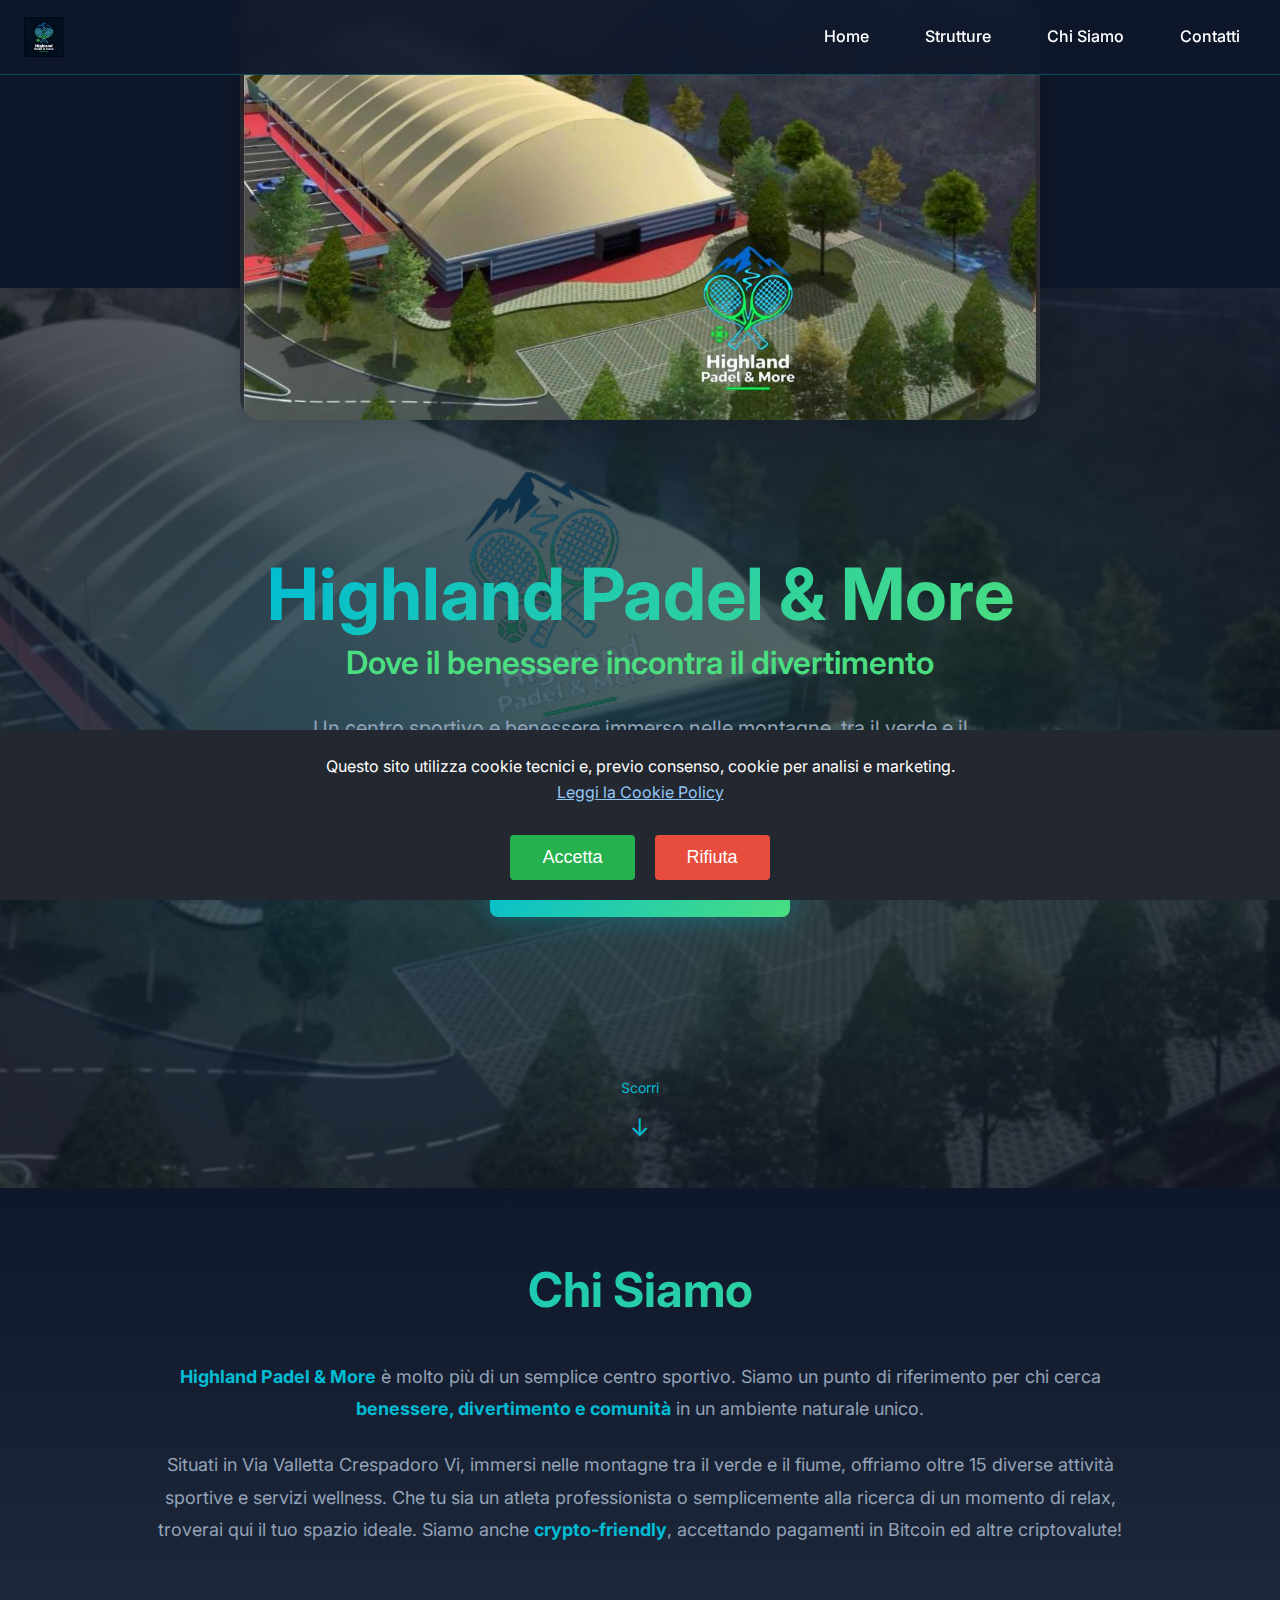
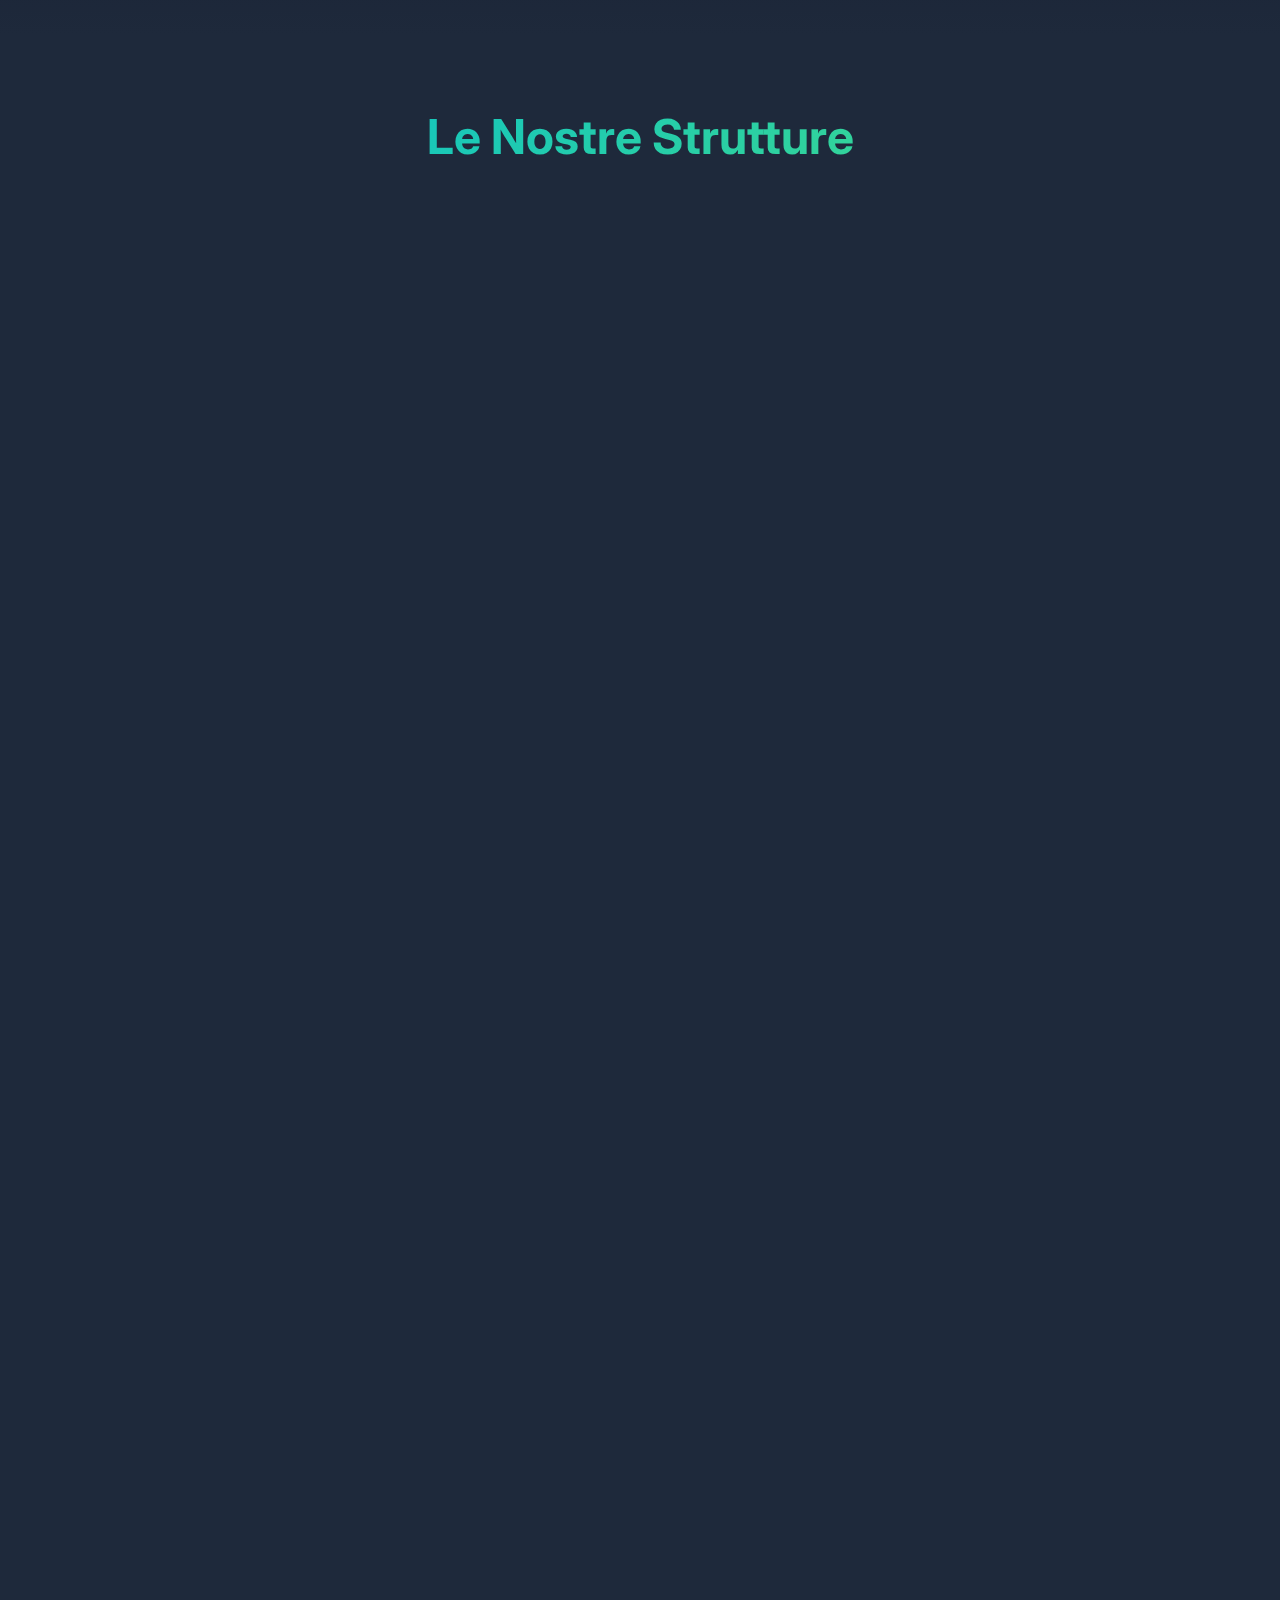
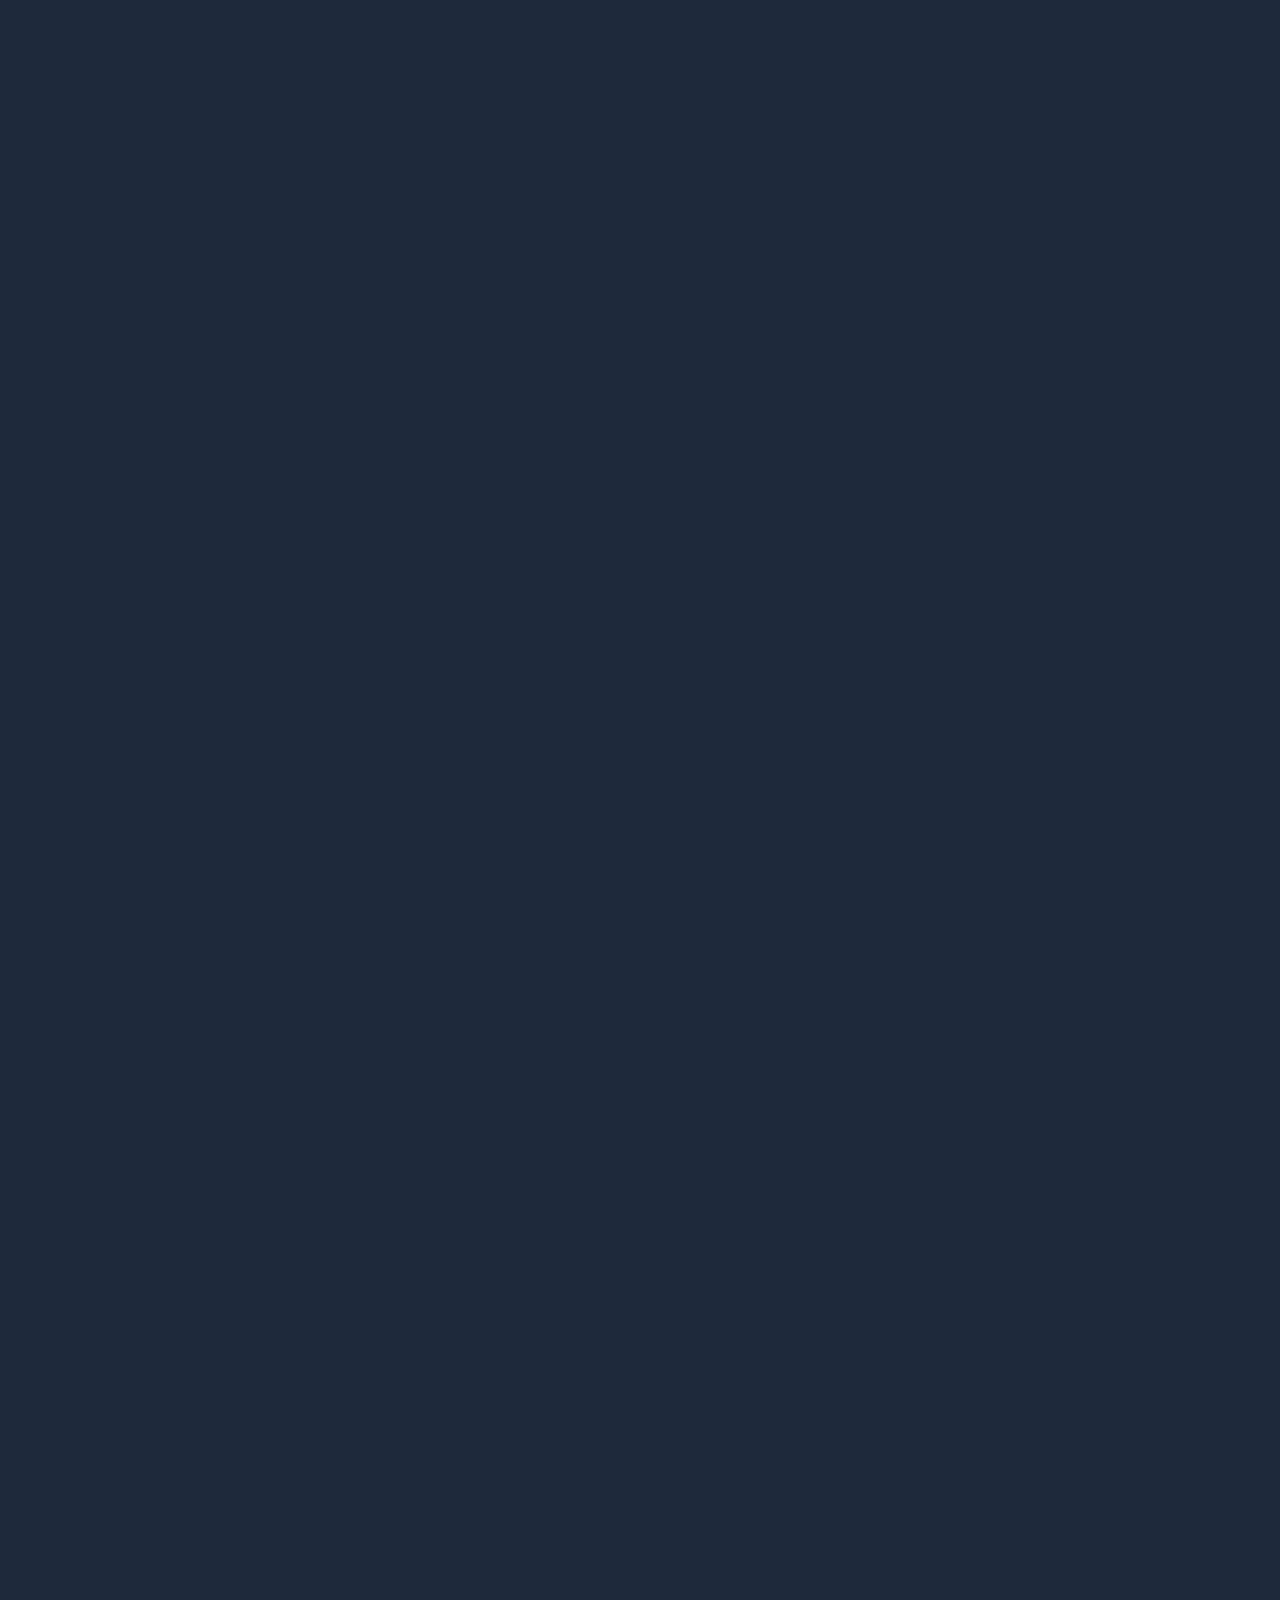
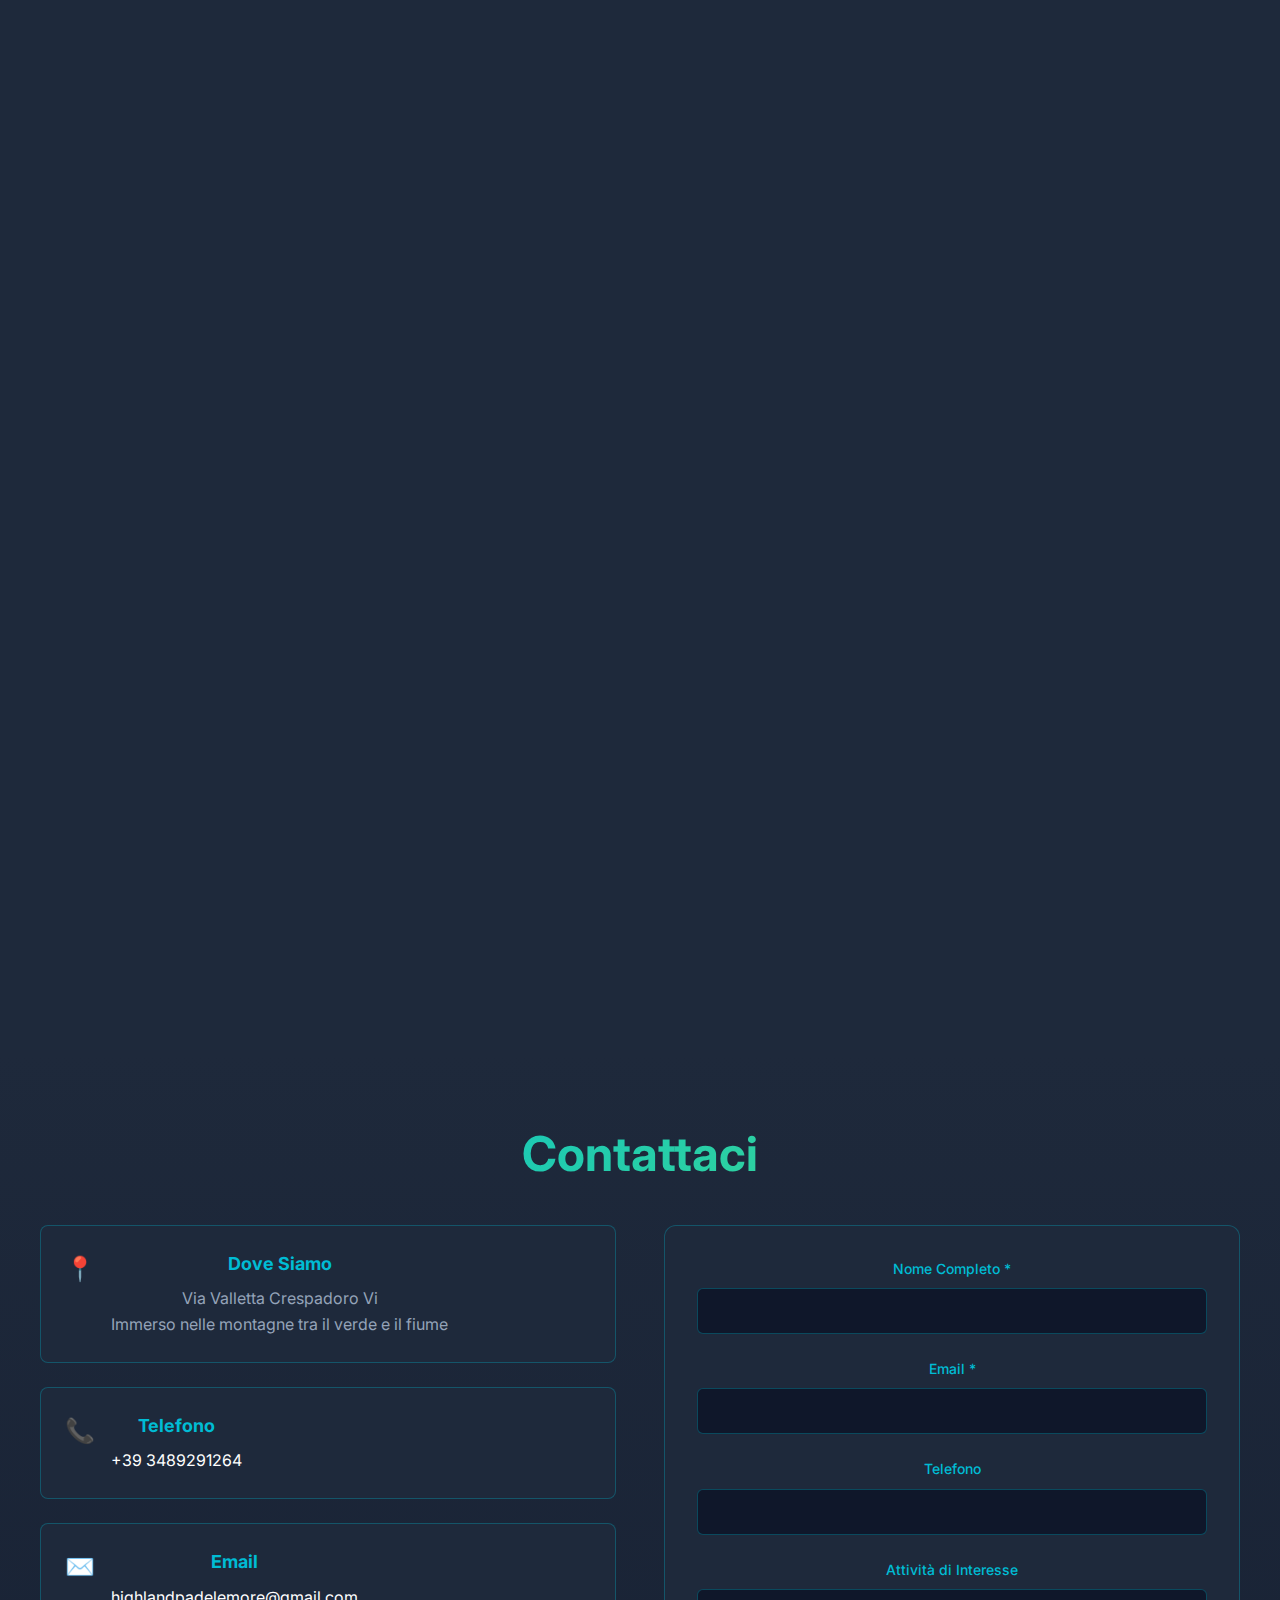
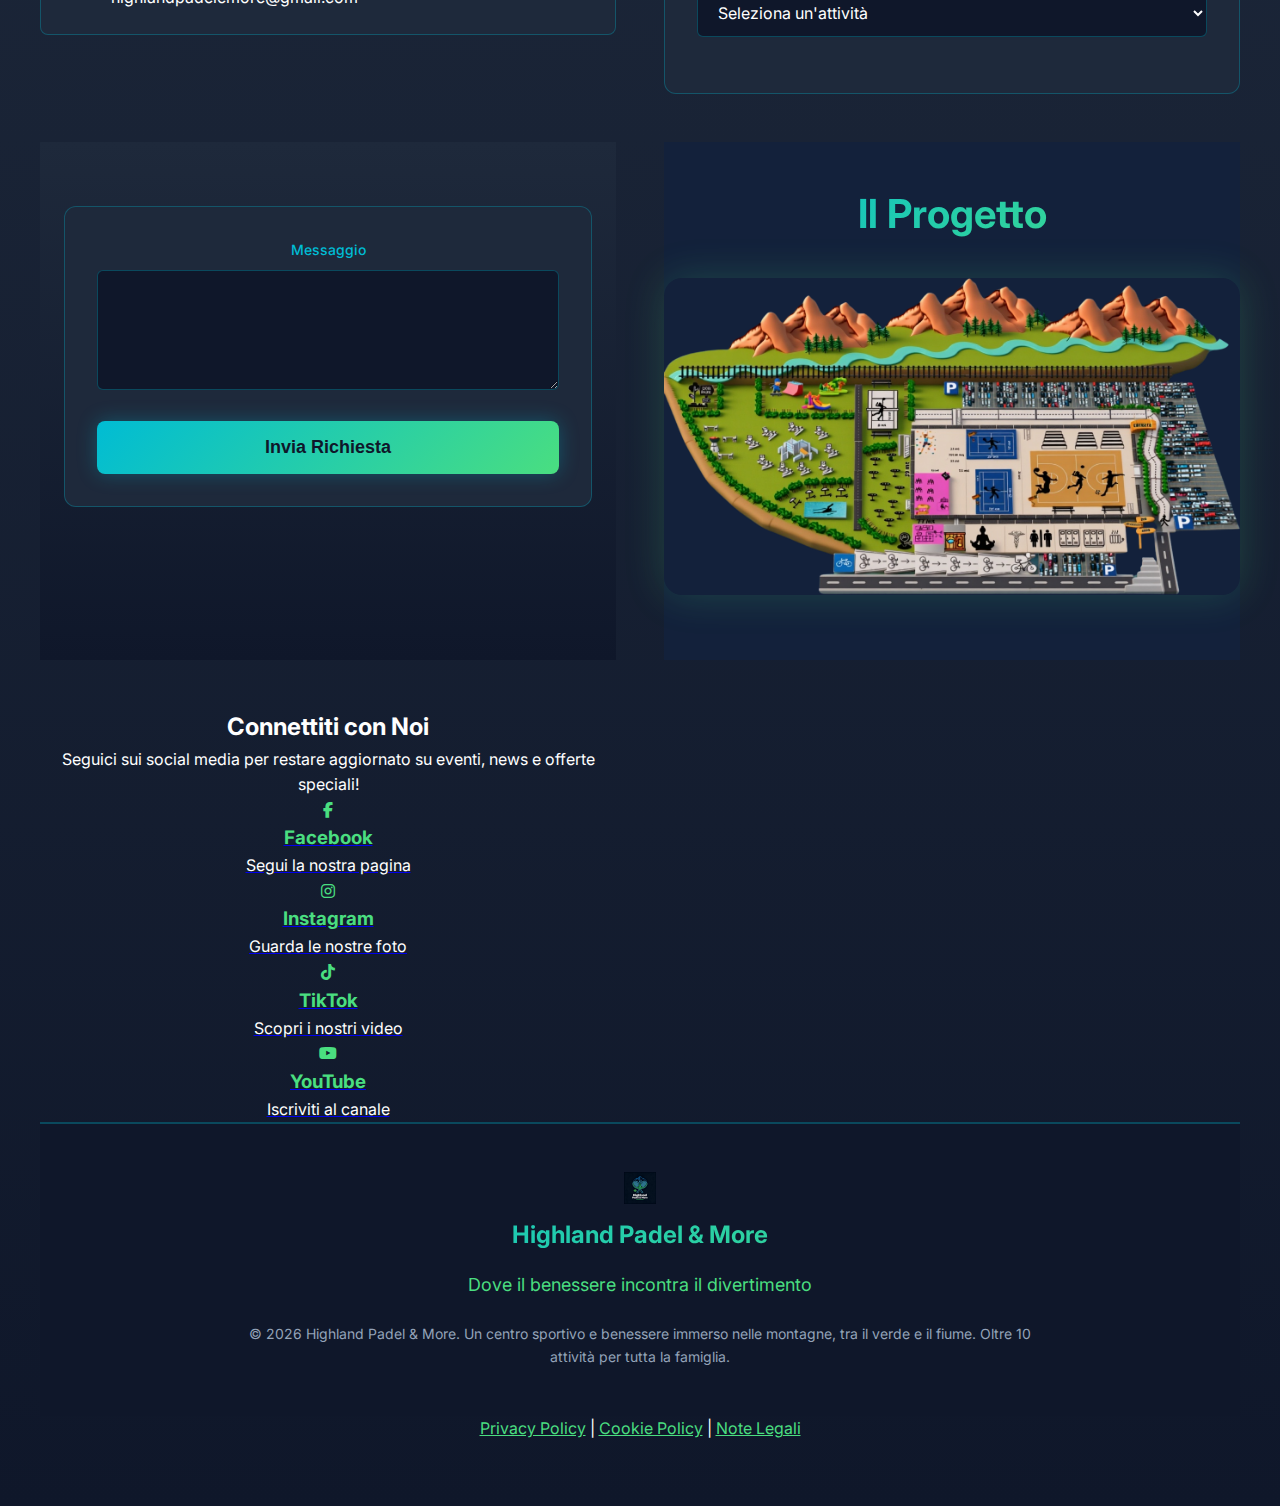
<file: index.html>
<!DOCTYPE html>
<html lang="it">
<head>
    <body>
    <!-- QUI inserisci la tua immagine hero -->
    <section class="hero-img-section" style="text-align: center;">
        <img src="campo.jpeg" alt="Campo Highland Padel & More"
         style="max-width: 800px; width: 100%; border-radius: 22px; box-shadow: 0 6px 32px rgba(0,0,0,0.18); margin: 0 auto 18px auto; display: block;">
       <h1 class="hero__title" style="margin-top: -150px; margin-bottom: 0; padding-top: 0;"></h1>
        <link rel="stylesheet" href="https://cdnjs.cloudflare.com/ajax/libs/font-awesome/6.4.0/css/all.min.css">
    <meta charset="UTF-8">
    <meta name="viewport" content="width=device-width, initial-scale=1.0">
    <title>Highland Padel &amp; More - Dove il benessere incontra il divertimento</title>
    <link rel="preconnect" href="https://fonts.googleapis.com">
    <link rel="preconnect" href="https://fonts.gstatic.com" crossorigin>
    <link href="https://fonts.googleapis.com/css2?family=Inter:wght@400;500;600;700&display=swap" rel="stylesheet">
    <style>
:root {
  /* Color System */
  --highland-dark: #0f172a;
  --highland-surface: #1e293b;
  --highland-accent: #00bcd4;
  --highland-secondary: #4ade80;
  --highland-text: #ffffff;
  --highland-text-muted: #94a3b8;
  --highland-border: rgba(0, 188, 212, 0.3);
  
  /* Spacing */
  --space-xs: 8px;
  --space-sm: 16px;
  --space-md: 24px;
  --space-lg: 32px;
  --space-xl: 48px;
  --space-2xl: 64px;
  
  /* Typography */
  --font-family: 'Inter', -apple-system, BlinkMacSystemFont, 'Segoe UI', Roboto, sans-serif;
  
  /* Animation */
  --transition: 0.3s ease;
}

* {
  margin: 0;
  padding: 0;
  box-sizing: border-box;
}

body {
  font-family: var(--font-family);
  background: var(--highland-dark);
  color: var(--highland-text);
  line-height: 1.6;
  overflow-x: hidden;
}

/* Header Styles */
.header {
  position: fixed;
  top: 0;
  left: 0;
  right: 0;
  background: rgba(15, 23, 42, 0.95);
  backdrop-filter: blur(10px);
  z-index: 1000;
  padding: var(--space-sm) 0;
  border-bottom: 1px solid var(--highland-border);
  transition: all var(--transition);
}

.header__container {
  max-width: 1400px;
  margin: 0 auto;
  padding: 0 var(--space-md);
  display: flex;
  justify-content: space-between;
  align-items: center;
}

.header__logo {
  font-size: 24px;
  font-weight: 700;
  background: linear-gradient(135deg, var(--highland-accent), var(--highland-secondary));
  -webkit-background-clip: text;
  -webkit-text-fill-color: transparent;
  background-clip: text;
  text-decoration: none;
  display: flex;
  align-items: center;
}

.nav {
  display: flex;
  gap: var(--space-md);
}

.nav__link {
  color: var(--highland-text);
  text-decoration: none;
  font-weight: 500;
  transition: color var(--transition);
  padding: var(--space-xs) var(--space-sm);
  border-radius: 6px;
}

.nav__link:hover {
  color: var(--highland-accent);
  background: rgba(0, 188, 212, 0.1);
}

.mobile-menu-btn {
  display: none;
  flex-direction: column;
  gap: 5px;
  background: none;
  border: none;
  cursor: pointer;
  padding: var(--space-xs);
}

.mobile-menu-btn span {
  width: 25px;
  height: 3px;
  background: var(--highland-accent);
  border-radius: 2px;
  transition: all var(--transition);
}

/* Hero Section */
.hero {
  min-height: 100vh;
  display: flex;
  align-items: center;
  justify-content: center;
  position: relative;
  overflow: hidden;
  padding-top: 80px;
}

.hero__background {
  position: absolute;
  top: 0;
  left: 0;
  width: 100%;
  height: 100%;
  background: url('campo1.jpg') center center / cover no-repeat;
  z-index: -2;
}

.hero__background::before {
  content: '';
  position: absolute;
  top: 0;
  left: 0;
  width: 100%;
  height: 100%;
  background: rgba(15, 23, 42, 0.7);
  z-index: 1;
}

.hero__overlay {
  position: absolute;
  top: 0;
  left: 0;
  width: 100%;
  height: 100%;
  background: radial-gradient(circle at 30% 50%, rgba(0, 188, 212, 0.15) 0%, transparent 50%),
              radial-gradient(circle at 70% 50%, rgba(74, 222, 128, 0.1) 0%, transparent 50%);
  z-index: 1;
}

.hero__content {
  max-width: 900px;
  text-align: center;
  padding: 0 var(--space-md);
  z-index: 1;
}

.hero__title {
  font-size: clamp(36px, 6vw, 72px);
  font-weight: 700;
  margin-bottom: var(--space-md);
  background: linear-gradient(135deg, var(--highland-accent), var(--highland-secondary));
  -webkit-background-clip: text;
  -webkit-text-fill-color: transparent;
  background-clip: text;
  line-height: 1.2;
}

.hero__subtitle {
  font-size: clamp(20px, 3vw, 32px);
  color: var(--highland-secondary);
  margin-bottom: var(--space-md);
  font-weight: 600;
}

.hero__description {
  font-size: clamp(16px, 2vw, 20px);
  color: var(--highland-text-muted);
  margin-bottom: var(--space-xl);
  max-width: 700px;
  margin-left: auto;
  margin-right: auto;
}

.hero__cta {
  display: inline-block;
  padding: 16px 40px;
  background: linear-gradient(135deg, var(--highland-accent), var(--highland-secondary));
  color: var(--highland-dark);
  text-decoration: none;
  font-weight: 600;
  font-size: 18px;
  border-radius: 8px;
  transition: all var(--transition);
  box-shadow: 0 0 30px rgba(0, 188, 212, 0.4);
  position: relative;
  overflow: hidden;
}

.hero__cta:hover {
  transform: translateY(-3px);
  box-shadow: 0 0 40px rgba(0, 188, 212, 0.6);
}

.scroll-indicator {
  position: absolute;
  bottom: 40px;
  left: 50%;
  transform: translateX(-50%);
  display: flex;
  flex-direction: column;
  align-items: center;
  gap: 10px;
  color: var(--highland-accent);
  font-size: 14px;
  animation: bounce 2s infinite;
}

@keyframes bounce {
  0%, 100% { transform: translateX(-50%) translateY(0); }
  50% { transform: translateX(-50%) translateY(-10px); }
}

.scroll-indicator::after {
  content: '↓';
  font-size: 24px;
}

/* About Section */
.about {
  padding: var(--space-2xl) var(--space-md);
  background: linear-gradient(180deg, var(--highland-dark) 0%, var(--highland-surface) 100%);
}

.about__container {
  max-width: 1000px;
  margin: 0 auto;
  text-align: center;
}

.section-title {
  font-size: clamp(32px, 5vw, 48px);
  font-weight: 700;
  margin-bottom: var(--space-lg);
  background: linear-gradient(135deg, var(--highland-accent), var(--highland-secondary));
  -webkit-background-clip: text;
  -webkit-text-fill-color: transparent;
  background-clip: text;
}

.about__text {
  font-size: 18px;
  color: var(--highland-text-muted);
  margin-bottom: var(--space-md);
  line-height: 1.8;
}

.about__text strong {
  color: var(--highland-accent);
}

/* Facilities Section */
.facilities {
  padding: var(--space-2xl) var(--space-md);
  background: var(--highland-surface);
}

.facilities__container {
  max-width: 1400px;
  margin: 0 auto;
}

.facilities__grid {
  display: grid;
  grid-template-columns: repeat(auto-fit, minmax(300px, 1fr));
  gap: var(--space-md);
  margin-top: var(--space-lg);
}

.facility-card {
  background: var(--highland-dark);
  border: 2px solid var(--highland-border);
  border-radius: 12px;
  padding: var(--space-lg);
  text-align: center;
  transition: all var(--transition);
  cursor: pointer;
  position: relative;
  overflow: hidden;
}

.facility-card::before {
  content: '';
  position: absolute;
  top: 0;
  left: 0;
  width: 100%;
  height: 100%;
  background: linear-gradient(135deg, rgba(0, 188, 212, 0.05), rgba(74, 222, 128, 0.05));
  opacity: 0;
  transition: opacity var(--transition);
  z-index: 0;
}

.facility-card:hover::before {
  opacity: 1;
}

.facility-card:hover {
  transform: translateY(-10px) scale(1.02);
  border-color: var(--highland-accent);
  box-shadow: 0 0 30px rgba(0, 188, 212, 0.3);
}

.facility-card__icon {
  font-size: 64px;
  margin-bottom: var(--space-sm);
  display: block;
  position: relative;
  z-index: 1;
}

.facility-card__name {
  font-size: 20px;
  font-weight: 600;
  color: var(--highland-accent);
  margin-bottom: var(--space-xs);
  position: relative;
  z-index: 1;
}

.facility-card__description {
  font-size: 14px;
  color: var(--highland-text-muted);
  position: relative;
  z-index: 1;
}

.facility-card--crypto {
  border-color: #f7931a;
  background: linear-gradient(135deg, rgba(247, 147, 26, 0.1), rgba(0, 188, 212, 0.1));
}

.facility-card--crypto:hover {
  border-color: #f7931a;
  box-shadow: 0 0 30px rgba(247, 147, 26, 0.4);
}

/* Contact Section */
.contact {
  padding: var(--space-2xl) var(--space-md);
  background: linear-gradient(180deg, var(--highland-surface) 0%, var(--highland-dark) 100%);
}

.contact__container {
  max-width: 1200px;
  margin: 0 auto;
}

.contact__content {
  display: grid;
  grid-template-columns: 1fr 1fr;
  gap: var(--space-xl);
  margin-top: var(--space-lg);
}

.contact__info {
  display: flex;
  flex-direction: column;
  gap: var(--space-md);
}

.contact__item {
  display: flex;
  align-items: flex-start;
  gap: var(--space-sm);
  padding: var(--space-md);
  background: var(--highland-surface);
  border: 1px solid var(--highland-border);
  border-radius: 8px;
}

.contact__item-icon {
  font-size: 24px;
  color: var(--highland-accent);
}

.contact__item-content h3 {
  font-size: 18px;
  color: var(--highland-accent);
  margin-bottom: var(--space-xs);
}

.contact__item-content p {
  color: var(--highland-text-muted);
  margin: 0;
}

.contact__item-content a {
  color: var(--highland-text);
  text-decoration: none;
  transition: color var(--transition);
}

.contact__item-content a:hover {
  color: var(--highland-accent);
}

.contact__form {
  background: var(--highland-surface);
  padding: var(--space-lg);
  border: 1px solid var(--highland-border);
  border-radius: 12px;
}

.form-group {
  margin-bottom: var(--space-md);
}

.form-label {
  display: block;
  margin-bottom: var(--space-xs);
  color: var(--highland-accent);
  font-weight: 500;
  font-size: 14px;
}

.form-control {
  width: 100%;
  padding: 12px 16px;
  background: var(--highland-dark);
  border: 1px solid var(--highland-border);
  border-radius: 6px;
  color: var(--highland-text);
  font-size: 16px;
  font-family: var(--font-family);
  transition: all var(--transition);
}

.form-control:focus {
  outline: none;
  border-color: var(--highland-accent);
  box-shadow: 0 0 0 3px rgba(0, 188, 212, 0.3);
}

textarea.form-control {
  min-height: 120px;
  resize: vertical;
}

.form__submit {
  width: 100%;
  padding: 16px;
  background: linear-gradient(135deg, var(--highland-accent), var(--highland-secondary));
  color: var(--highland-dark);
  border: none;
  border-radius: 8px;
  font-size: 18px;
  font-weight: 600;
  cursor: pointer;
  transition: all var(--transition);
  box-shadow: 0 0 20px rgba(0, 188, 212, 0.3);
}

.form__submit:hover {
  transform: translateY(-2px);
  box-shadow: 0 0 30px rgba(0, 188, 212, 0.5);
}

.form__submit:disabled {
  opacity: 0.7;
  cursor: not-allowed;
}

/* Footer */
.footer {
  padding: var(--space-xl) var(--space-md);
  background: var(--highland-dark);
  border-top: 2px solid var(--highland-border);
  text-align: center;
}

.footer__logo {
  font-size: 24px;
  font-weight: 700;
  background: linear-gradient(135deg, var(--highland-accent), var(--highland-secondary));
  -webkit-background-clip: text;
  -webkit-text-fill-color: transparent;
  background-clip: text;
  margin-bottom: var(--space-sm);
}

.footer__tagline {
  color: var(--highland-secondary);
  font-size: 18px;
  margin-bottom: var(--space-md);
}

.footer__text {
  color: var(--highland-text-muted);
  font-size: 14px;
  max-width: 800px;
  margin: 0 auto;
}

/* Scroll Progress Indicator */
.scroll-progress {
  position: fixed;
  top: 0;
  left: 0;
  width: 0%;
  height: 3px;
  background: linear-gradient(90deg, var(--highland-secondary), var(--highland-accent));
  z-index: 9999;
  transition: width 0.1s ease;
}

/* Responsive Design */
@media (max-width: 1024px) {
  .facilities__grid {
    grid-template-columns: repeat(auto-fit, minmax(250px, 1fr));
  }
}

@media (max-width: 768px) {
  .nav {
    display: none;
    position: absolute;
    top: 100%;
    left: 0;
    right: 0;
    background: rgba(15, 23, 42, 0.98);
    flex-direction: column;
    padding: var(--space-md);
    border-top: 1px solid var(--highland-border);
    gap: 0;
  }
  
  .nav.open {
    display: flex;
  }
  
  .nav__link {
    padding: var(--space-sm);
    border-bottom: 1px solid rgba(0, 188, 212, 0.1);
  }
  
  .mobile-menu-btn {
    display: flex;
  }
  
  .contact__content {
    grid-template-columns: 1fr;
  }
  
  .facilities__grid {
    grid-template-columns: repeat(auto-fit, minmax(280px, 1fr));
  }
}

@media (max-width: 480px) {
  .hero__content {
    padding: 0 var(--space-sm);
  }
  
  .facilities__grid {
    grid-template-columns: 1fr;
  }
  
  .about,
  .facilities,
  .contact {
    padding: var(--space-xl) var(--space-sm);
  }
}

/* Ripple Animation */
@keyframes ripple {
  to {
    transform: scale(2);
    opacity: 0;
  }
}

.btn {
  position: relative;
  overflow: hidden;
}
    </style>
</head>
<body>
    <!-- Header -->
    <header class="header">
        <div class="header__container">
            <a href="#" class="header__logo">
                <img src="logo.jpg" alt="Highland Padel Logo" style="height: 40px; width: auto; vertical-align: middle; margin-right: 12px;">
               
            </a>
            <nav class="nav">
                <a href="#home" class="nav__link">Home</a>
                <a href="#strutture" class="nav__link">Strutture</a>
                <a href="#chi-siamo" class="nav__link">Chi Siamo</a>
                <a href="#contatti" class="nav__link">Contatti</a>
            </nav>
            <button class="mobile-menu-btn" id="mobileMenuBtn" aria-label="Menu">
                <span></span>
                <span></span>
                <span></span>
            </button>
        </div>
    </header>

    <!-- Hero Section -->
    <section class="hero" id="home">
        <div class="hero__background"></div>
        <div class="hero__overlay"></div>
        <div class="hero__content">
            <h1 class="hero__title" style="margin-top: -80px; margin-bottom: 0; padding-top: 0;">Highland Padel &amp; More</h1>
            <p class="hero__subtitle">Dove il benessere incontra il divertimento</p>
            <p class="hero__description">
                Un centro sportivo e benessere immerso nelle montagne, tra il verde e il fiume. 
                Oltre 10 attività per tutta la famiglia, dal padel alla piscina, dallo yoga al climbing.
            </p>
            <a href="#strutture" class="hero__cta btn">Scopri le Nostre Strutture</a>
        </div>
        <div class="scroll-indicator">Scorri</div>
    </section>

    <!-- About Section -->
    <section class="about" id="chi-siamo">
        <div class="about__container">
            <h2 class="section-title">Chi Siamo</h2>
            <p class="about__text">
                <strong>Highland Padel &amp; More</strong> è molto più di un semplice centro sportivo. 
                Siamo un punto di riferimento per chi cerca <strong>benessere, divertimento e comunità</strong> 
                in un ambiente naturale unico.
            </p>
            <p class="about__text">
                Situati in Via Valletta Crespadoro Vi, immersi nelle montagne tra il verde e il fiume, 
                offriamo oltre 15 diverse attività sportive e servizi wellness. Che tu sia un atleta 
                professionista o semplicemente alla ricerca di un momento di relax, troverai qui il tuo 
                spazio ideale. Siamo anche <strong>crypto-friendly</strong>, accettando pagamenti in Bitcoin 
                ed altre criptovalute!
            </p>
        </div>
    </section>

<!-- Facilities Section -->
    <section class="facilities" id="strutture">
        <div class="facilities__container">
            <h2 class="section-title">Le Nostre Strutture</h2>
            <div class="facilities__grid">
                <div class="facility-card">
                    <span class="facility-card__icon">🎾</span>
                    <h3 class="facility-card__name">2 Campi Padel</h3>
                    <p class="facility-card__description">Campi professionali per padel con superfici di ultima generazione</p>
                </div>
             </div>
            
               <div class="facility-card">
                    <span class="facility-card__icon">🏐</span>
                    <h3 class="facility-card__name">Pallavolo</h3>
                    <p class="facility-card__description">Campo per pallavolo indoor </p>
                </div>
                 
                <div class="facility-card">
                    <span class="facility-card__icon">🏀</span>
                    <h3 class="facility-card__name">Campo Basket</h3>
                    <p class="facility-card__description">Campo da basket regulation per partite e allenamenti</p>
                </div>
                
                <div class="facility-card">
                    <span class="facility-card__icon">⚽</span>
                    <h3 class="facility-card__name">Calcio a 5</h3>
                    <p class="facility-card__description">Campo per calcio a 5 in parquet</p>
                </div>
            
             <div class="facility-card">
                    <span class="facility-card__icon">🏐</span>
                    <h3 class="facility-card__name">Beach Volley</h3>
                    <p class="facility-card__description">Campo dedicato al beach volley, outdoor</p>
                </div>
        
                <div class="facility-card">
                    <span class="facility-card__icon">🏋🏻</span>
                    <h3 class="facility-card__name">Palestra Indoor/Outdoor</h3>
                    <p class="facility-card__description">Attrezzature moderne per allenamento completo</p>
                </div>
                
                <div class="facility-card">
                    <span class="facility-card__icon">🧘</span>
                    <h3 class="facility-card__name">Yoga &amp; Pilates</h3>
                    <p class="facility-card__description">Sale yoga e stanze per massaggi e trattamenti benessere</p>
                </div>
                
                <div class="facility-card">
                    <span class="facility-card__icon">🧖‍♀️</span>
                    <h3 class="facility-card__name">Sauna</h3>
                    <p class="facility-card__description">Sauna finlandese per il tuo momento di relax</p>
                </div>
                
                <div class="facility-card">
                    <span class="facility-card__icon">🧗</span>
                    <h3 class="facility-card__name">Parete Arrampicata</h3>
                    <p class="facility-card__description">Muro d'arrampicata per tutti i livelli</p>
                </div>
                
                <div class="facility-card">
                    <span class="facility-card__icon">👶</span>
                    <h3 class="facility-card__name">Area Bambini</h3>
                    <p class="facility-card__description">Spazio dedicato ai più piccoli con giochi sicuri</p>
                </div>
                
                <div class="facility-card">
                    <span class="facility-card__icon">🍹</span>
                    <h3 class="facility-card__name">Bar &amp; Snack</h3>
                    <p class="facility-card__description">Bar interno/esterno con cucina e area barbecue</p>
                </div>
                
                <div class="facility-card">
                    <span class="facility-card__icon">🐕</span>
                    <h3 class="facility-card__name">Dog Park</h3>
                    <p class="facility-card__description">Area dedicata ai nostri amici a quattro zampe</p>
                </div>
                
                <div class="facility-card">
                    <span class="facility-card__icon">🚴</span>
                    <h3 class="facility-card__name">Noleggio E-Bike</h3>
                    <p class="facility-card__description">Biciclette elettriche per esplorare i dintorni</p>
                </div>
                
                <div class="facility-card">
                    <span class="facility-card__icon">🛹</span>
                    <h3 class="facility-card__name">Pista Skate  &amp; Percorso Salute</h3>
                    <p class="facility-card__description">Area skateboard e Area salute</p>
                </div>

               <div class="facility-card">
                    <span class="facility-card__icon">🏊</span>
                    <h3 class="facility-card__name">Piscina</h3>
                    <p class="facility-card__description">Piscina per nuoto libero e corsi acqua fitness</p>
                </div>
                
                <div class="facility-card facility-card--crypto">
                    <span class="facility-card__icon">₿</span>
                    <h3 class="facility-card__name">Crypto Friendly Zone</h3>
                    <p class="facility-card__description">Area dedicata agli appassionati di criptovalute. Puoi pagare in Bitcoin, Ethereum e altre crypto!</p>
                </div>
            </div>
        </div>
    </section>

    <!-- Contact Section -->
    <section class="contact" id="contatti">
        <div class="contact__container">
            <h2 class="section-title">Contattaci</h2>
            <div class="contact__content">
                <div class="contact__info">
                    <div class="contact__item">
                        <div class="contact__item-icon">📍</div>
                        <div class="contact__item-content">
                            <h3>Dove Siamo</h3>
                            <p>Via Valletta Crespadoro Vi<br>Immerso nelle montagne tra il verde e il fiume</p>
                        </div>
                    </div>
                    
                    <div class="contact__item">
                        <div class="contact__item-icon">📞</div>
                        <div class="contact__item-content">
                            <h3>Telefono</h3>
                            <p><a href="tel:+393489291264">+39 3489291264</a></p>
                        </div>
                    </div>
                    
                    <div class="contact__item">
                        <div class="contact__item-icon">✉️</div>
                        <div class="contact__item-content">
                            <h3>Email</h3>
                            <p><a href="mailto:info@highlandpadel.it">highlandpadelemore@gmail.com</a></p>
                        </div>
                    </div>
                </div>
                
                <form class="contact__form" id="contactForm">
                    <div class="form-group">
                        <label class="form-label" for="name">Nome Completo *</label>
                        <input type="text" id="name" name="name" class="form-control" required>
                    </div>
                    
                    <div class="form-group">
                        <label class="form-label" for="email">Email *</label>
                        <input type="email" id="email" name="email" class="form-control" required>
                    </div>
                    
                    <div class="form-group">
                        <label class="form-label" for="phone">Telefono</label>
                        <input type="tel" id="phone" name="phone" class="form-control">
                    </div>
                    
                    <div class="form-group">
                        <label class="form-label" for="activity">Attività di Interesse</label>
                        <select id="activity" name="activity" class="form-control">
                            <option value="">Seleziona un'attività</option>
                            <option value="Padel">Padel</option>
                            <option value="Pickleball">Beach Volley</option>
                            <option value="Calcio a 5">Calcio a 5</option>
                            <option value="Basket">Basket</option>
                            <option value="Pallavolo">Pallavolo</option>
                            <option value="Piscina">Piscina</option>
                            <option value="Yoga">Yoga</option>
                            <option value="Palestra">Palestra</option>
                            <option value="Altro">Altro</option>
                        </select>
                 </div>
       </form>
 <section id="contact" class="contact">
  <div class="container">
    <form id="contactForm" class="contact__form" action="https://formspree.io/f/mwpwgdqd" method="POST">
      <div class="form-group">
        <label class="form-label" for="message">Messaggio</label>
        <textarea id="message" name="message" class="form-control" rows="4"></textarea>
      </div>
      <button type="submit" class="form__submit">Invia Richiesta</button>
    </form>
  </div>
</section>
         
        <!-- Sezione La Visione -->
<section id="visione" class="visione" style="padding: 40px 0; background: #13213b;">
  <div class="container" style="text-align: center;">
    <h2 style="
        color: #4ade80;
        font-size: 2.5rem;
        margin-bottom: 32px;
        background: linear-gradient(135deg, #00bcd4, #4ade80);
        -webkit-background-clip: text;
        -webkit-text-fill-color: transparent;
        background-clip: text;
      ">
      Il Progetto
    </h2>
    <img src="Highland Padel&More Progetto Definitivo.jpg" alt="La visione Highland Padel & More" style="max-width: 100%; border-radius: 18px; box-shadow: 0 0 40px rgba(74,222,128,.2); margin-bottom: 18px;">
  </div>
</section>
        <!-- SEZIONE SOCIAL MEDIA COMPLETA -->
<section class="social-media-section">
    <div class="social-media-container">
        <div class="social-content">
            <h2 class="social-title">Connettiti con Noi</h2>
            <p class="social-subtitle">Seguici sui social media per restare aggiornato su eventi, news e offerte speciali!</p>
            
            <div class="social-icons-grid">
                <a href="https://www.facebook.com/share/1AZ29iwSRq/?mibextid=wwXIfr" target="_blank" class="social-card facebook" aria-label="Facebook">
                    <div class="social-icon-wrapper">
                        <i class="fab fa-facebook-f" style="color: #4ade80;"></i>
                    </div>
                  <h3 style="color: #4ade80;">Facebook</h3>
                    <p style="color: #ffffff;">Segui la nostra pagina</p>

                </a>
                
                <a href="https://www.instagram.com/highlandpadelemore?igsh=eDV6M2FkMnk1ZmRv&utm_source=qr" target="_blank" class="social-card instagram" aria-label="Instagram">
                    <div class="social-icon-wrapper">
                       <i class="fab fa-instagram" style="color: #4ade80;"></i>
                    </div>
                   <h3 style="color: #4ade80;">Instagram</h3>
                    <p style="color: #ffffff;">Guarda le nostre foto</p>

                </a>
                
                <a href="https://www.tiktok.com/@highland.padel.mo?_r=1&_t=ZN-91HofkR2f9b" target="_blank" class="social-card tiktok" aria-label="TikTok">
                    <div class="social-icon-wrapper">
                       <i class="fab fa-tiktok" style="color: #4ade80;"></i>
                    </div>
                   <h3 style="color: #4ade80;">TikTok</h3>
                    <p style="color: #ffffff;">Scopri i nostri video</p>

                </a>
                
                <a href="https://www.youtube.com/@HighlandPadelMore" target="_blank" class="social-card youtube" aria-label="YouTube">
                    <div class="social-icon-wrapper">
                       <i class="fab fa-youtube" style="color: #4ade80;"></i>
                    </div>
                 <h3 style="color: #4ade80;">YouTube</h3>
                    <p style="color: #ffffff;">Iscriviti al canale</p>

                </a>
            </div>
        </div>
    </div>
</section>

    </div>
</footer>

    <!-- Footer -->
    <footer class="footer">
        <div class="footer__logo">
            <img src="logo.jpg" alt="Highland Padel Logo" style="height: 32px; width: auto; display: block; margin: 0 auto 12px;">
            Highland Padel &amp; More
        </div>
        <p class="footer__tagline">Dove il benessere incontra il divertimento</p>
        <p class="footer__text">
            &copy; 2026 Highland Padel &amp; More. Un centro sportivo e benessere immerso nelle montagne, 
            tra il verde e il fiume. Oltre 10 attività per tutta la famiglia.
        </p>
        
    </footer>
    <script src="app.js"></script>
<footer class="site-footer">
    <a href="privacy.html" target="_blank" style="color:#4ade80;">Privacy Policy</a> |
    <a href="cookie.html" target="_blank" style="color:#4ade80;">Cookie Policy</a> |
    <a href="legal.html" target="_blank" style="color:#4ade80;">Note Legali</a>
 
</footer>

<!-- Banner cookie -->
<div id="cookie-banner" style="display:block; position:fixed; bottom:0; left:0; width:100%; background:#23272f; color:#fff; text-align:center; z-index:9999; padding:24px 10px 16px 10px;">
  <div style="max-width: 680px; margin: 0 auto;">
    Questo sito utilizza cookie tecnici e, previo consenso, cookie per analisi e marketing.<br>
    <a href="#" style="color:#91c8f6; text-decoration:underline;" onclick="document.getElementById('cookie-policy-modal').style.display='block'; return false;">Leggi la Cookie Policy</a><br><br>
    <button onclick="acceptCookies()" style="background:#25b24e; color:#fff; padding:12px 32px; margin:4px 8px; border:none; border-radius:4px; font-size:18px;">Accetta</button>
    <button onclick="rejectCookies()" style="background:#e74c3c; color:#fff; padding:12px 32px; margin:4px 8px; border:none; border-radius:4px; font-size:18px;">Rifiuta</button>
  </div>
</div>

<!-- Modal popup cookie policy -->
<div id="cookie-policy-modal" class="modal" style="display:none; position:fixed; z-index:10000; left:0; top:0; width:100%; height:100%; background-color: rgba(30,41,59,0.85);">
  <div class="modal-content" style="background:#1e293b; color:#fff; margin:10% auto; max-width:640px; padding:24px; border-radius:6px;">
    <span class="close" onclick="document.getElementById('cookie-policy-modal').style.display='none'" style="float:right; font-size:32px; cursor:pointer; color:#4ade80;">&times;</span>
    <h2>Cookie Policy</h2>
<p>
Questo sito utilizza cookie tecnici necessari al funzionamento e, previo consenso, cookie di terze parti per migliorare l’esperienza utente, monitorare le visite (analytics), e mostrare contenuti di terze parti (ad esempio video e social network).<br>
Puoi accettare o rifiutare i cookie non essenziali. Per modificare le preferenze in seguito, cancella i cookie dal browser.<br>
Per maggiori informazioni leggi la <a href="cookie.html" target="_blank" style="color:#fff; text-decoration:underline;">Cookie Policy completa</a>.
</p>

  </div>
</div>

<script>
function acceptCookies() {
  document.getElementById('cookie-banner').style.display = 'none';
}
function rejectCookies() {
  document.getElementById('cookie-banner').style.display = 'none';
}
</script>
</body>
</html>
</file>
